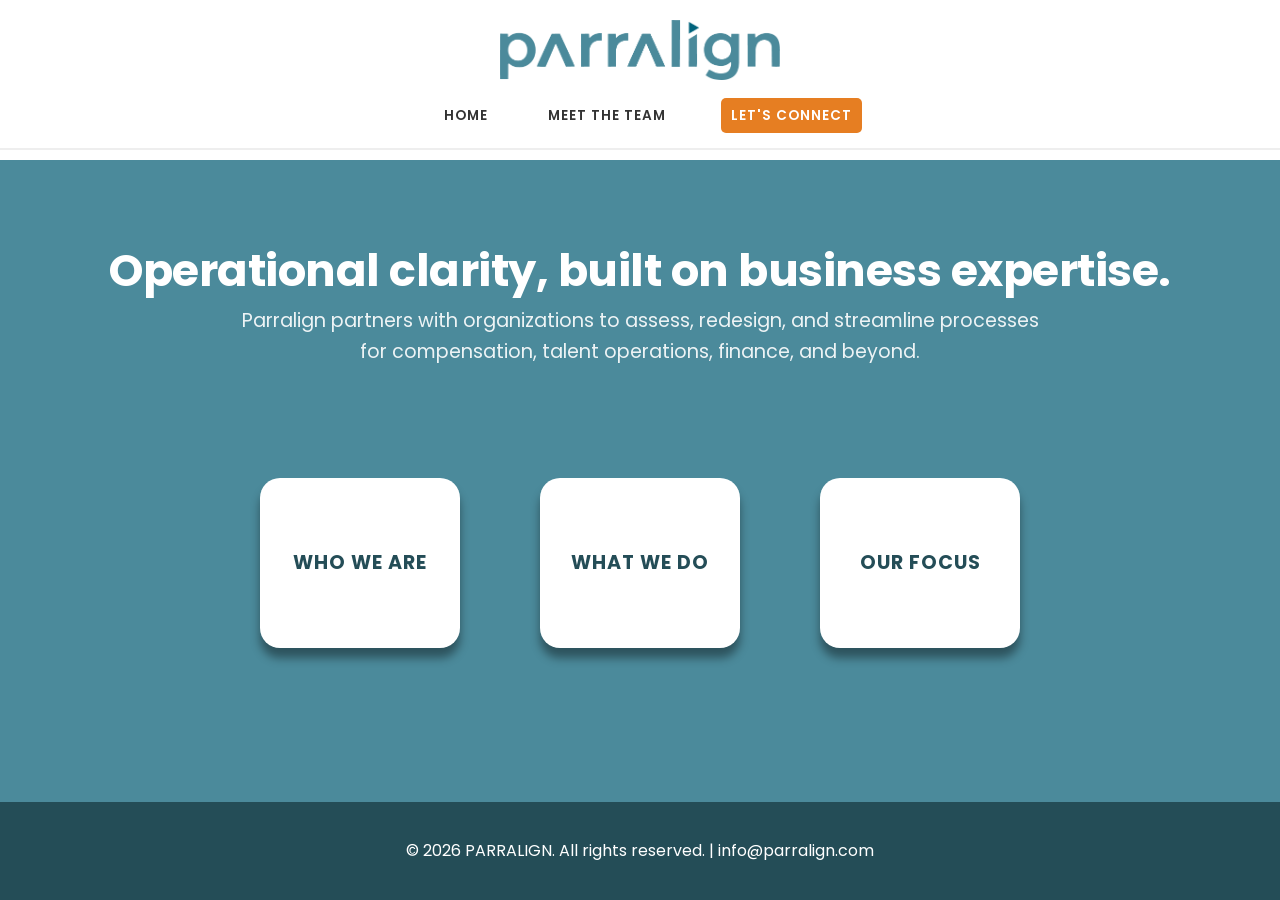
<file: index.html>
<!DOCTYPE html>
<html lang="en">
<head>
    <meta charset="UTF-8">
    <meta name="viewport" content="width=device-width, initial-scale=1.0">
    <title>parralign | Operational Clarity & Business Expertise</title>
    <link rel="stylesheet" href="style.css">
    <link rel="icon" type="image/png" href="image/ParralignTransP_favicon.png">
    <link href="https://fonts.googleapis.com/css2?family=Inter:wght@400;700&family=Poppins:wght@300;400;600;700&display=swap" rel="stylesheet">
</head>

<body>
	<header class="sticky-nav">
   	<div class="logo-container">
            <a href="index.html">
                <img src="image/ParralignTransP.png" alt="PARRALIGN Logo" class="nav-logo">
            </a>
   	</div>


	<div class="nav-links">
	    <a href="index.html">Home</a>
            <a href="Team.html">Meet The Team</a>
            <a href="Connect.html" class="btn-cta">Let's Connect</a>
        </div>
	<div class="nav-divider">
	</div>
	</header>

	<header class="hero">
    <div class="container">
        <h1>Operational clarity, built on business expertise.</h1>
        <p>Parralign partners with organizations to assess, redesign, and streamline processes for compensation, talent operations, finance, and beyond.</p>
        
		<section id="whowhatour">
        <div class="grid" style="margin-top: 50px;">
            <div class="wwo" onclick="openB3('who')">
                <h4>Who We Are</h4>
            </div>
            <div class="wwo" onclick="openB3('what')">
                <h4>What We Do</h4>
            </div>
            <div class="wwo" onclick="openB3('our')">
                <h4>Our Focus</h4>
            </div>
        </div>
			</section>
    </div>
</header> 

<div id="b3Modal" class="modal">
    <div class="modal-content">
		<span class="close-btn" onclick="closeB3()">&times;</span>
		<img src="image/ParralignTransP.png" alt="PARRALIGN Logo" class="modal-logo">
        <h2 id="b3Name"></h2>
        <hr>
        <p id="b3description"></p>
    </div>
</div>

<footer>
    <p>&copy; 2026 PARRALIGN. All rights reserved. | info@parralign.com</p>
</footer>

   
<script src="script.js"></script>

</body>
</html>
</file>
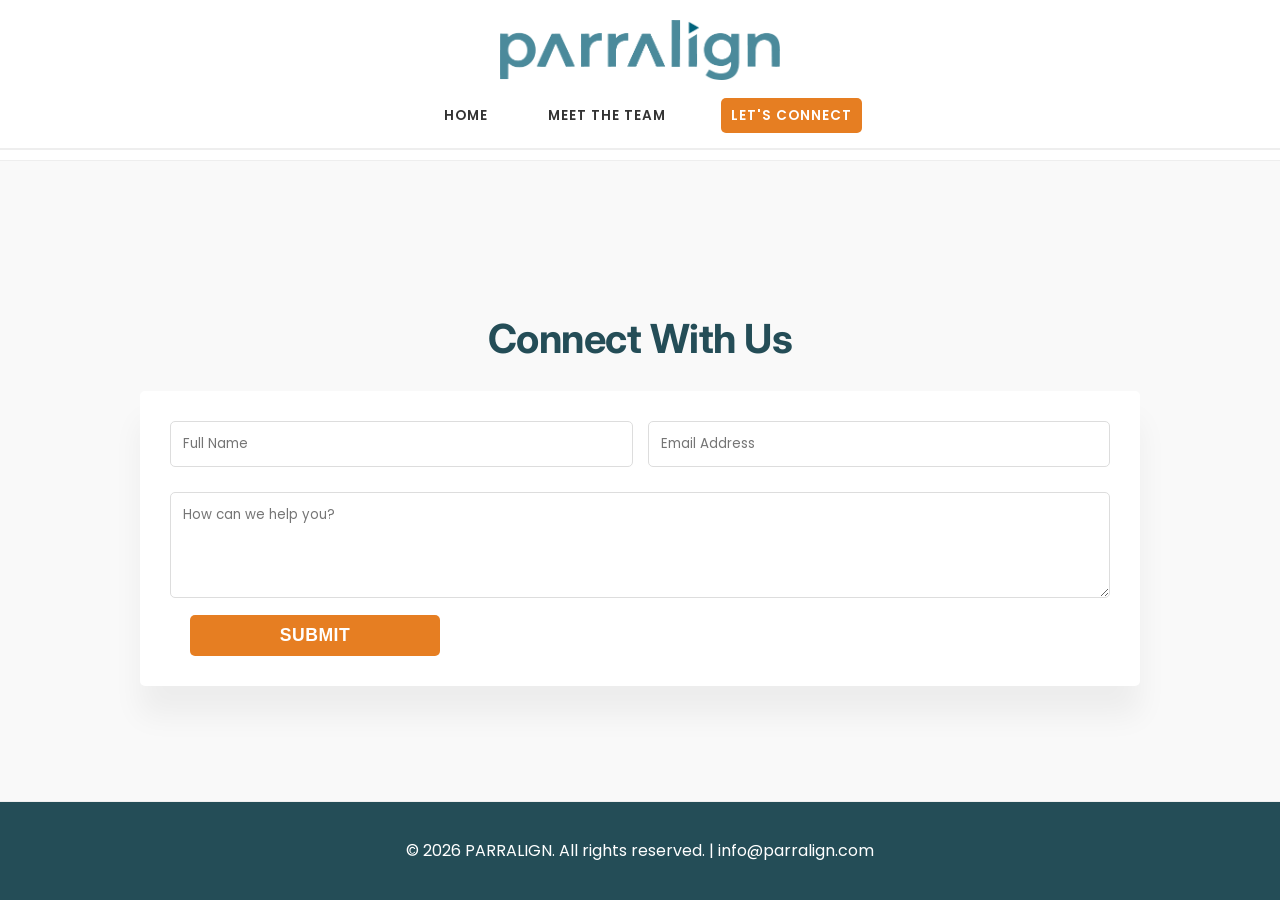
<file: index_Connect.html>
<!DOCTYPE html>
<html lang="en">
<head>
    <meta charset="UTF-8">
    <meta name="viewport" content="width=device-width, initial-scale=1.0">
    <title>parralign | Operational Clarity & Business Expertise</title>
    <link rel="stylesheet" href="style.css">
    <link rel="icon" type="image/png" href="image/pf2.png">
    <link href="https://fonts.googleapis.com/css2?family=Inter:wght@400;700&family=Poppins:wght@300;400;600;700&display=swap" rel="stylesheet">

</head>

<body>
<header class="sticky-nav">
   <div class="logo-container">
            <a href="index.html">
                <img src="image/ParralignTransP.png" alt="PARRALIGN Logo" class="nav-logo">
            </a>
   </div>


   <div class="nav-links">
	    <a href="index.html">Home</a>
            <a href="index_Team.html">Meet The Team</a>
            <a href="#letsconnect" class="btn-cta">Let's Connect</a>
            </div>

   <div class="nav-divider">
   </div>
</header>


<section id="contact">
	<div class="contact-bg-wrapper">
		<div class="container">
			<h2 class="section-title">Connect With Us</h2>
			<div class="contact-form-container">
				<form action="https://formspree.io/f/YOUR_FORM_ID" method="POST">
					<div class="form-group">
						<input type="text" name="name" placeholder="Full Name" required>
						<input type="email" name="email" placeholder="Email Address" required>
					</div>
                <textarea name="message" rows="4" placeholder="How can we help you?" required></textarea>
                <button type="submit" class="btn-cta" style="border: none; cursor: pointer; width: 30%;">Submit</button>
            </form>
        </div>
	</div>
 </div>
 </section>


<footer>
	<p>&copy; 2026 PARRALIGN. All rights reserved. | info@parralign.com</p>
</footer>

   
<script src="script.js"></script>

</body>
</html>
</file>
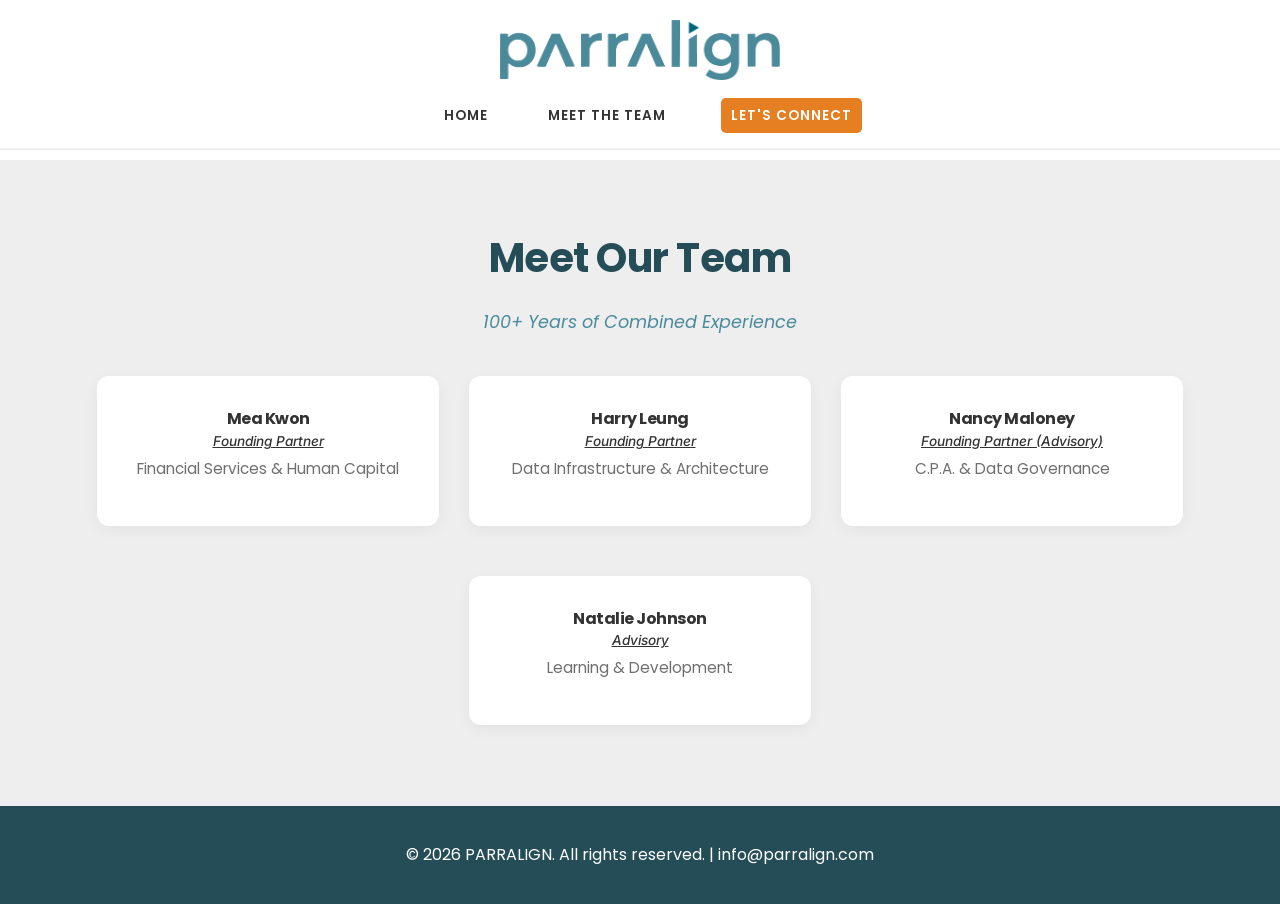
<file: index_Team.html>
<!DOCTYPE html>
<html lang="en">
<head>
    <meta charset="UTF-8">
    <meta name="viewport" content="width=device-width, initial-scale=1.0">
    <title>parralign | Operational Clarity & Business Expertise</title>
    <link rel="stylesheet" href="style.css">
    <link rel="icon" type="image/png" href="image/pf2.png">
    <link href="https://fonts.googleapis.com/css2?family=Inter:wght@400;700&family=Poppins:wght@300;400;600;700&display=swap" rel="stylesheet">

</head>

<body>
<header class="sticky-nav">
   <div class="logo-container">
            <a href="index.html">
                <img src="image/ParralignTransP.png" alt="PARRALIGN Logo" class="nav-logo">
            </a>
   </div>


   <div class="nav-links">
	    <a href="index.html">Home</a>
            <a href="#team">Meet The Team</a>
            <a href="Connect.html" class="btn-cta">Let's Connect</a>
            </div>

   <div class="nav-divider">
   </div>
</header>


<section id="team">
    
<div class="team-bg-wrapper">
	<div class="container">
    <div class="leadership-section">
        <h2 class="subtitle">Meet Our Team</h2>
        <p class="subtitle-caption">100+ Years of Combined Experience</p>
        
        <div class="grid">
            <div class="member" onclick="openBio('mea')">
                <h4>Mea Kwon</h4>
		<p><u>Founding Partner</u></p>				
                <p>Financial Services & Human Capital</p>
            </div>
            <div class="member" onclick="openBio('harry')">
                <h4>Harry Leung</h4>
		<p><u>Founding Partner</u></p>
                <p>Data Infrastructure & Architecture</p>
            </div>
            <div class="member" onclick="openBio('nancy')">
                <h4>Nancy Maloney</h4>
		<p><u>Founding Partner (Advisory)</u></p>
                <p>C.P.A. & Data Governance</p>
            </div>
            <div class="member" onclick="openBio('natalie')">
                <h4>Natalie Johnson</h4>
		<p><u>Advisory</u></p>
                <p>Learning & Development</p>
            </div>
            <!-- <div class="member" onclick="openBio('person5')">
                <h4>Name of Person 5</h4>
                <p>Title/Expertise 5</p>
            </div> -->
        </div>
    </div>
</div>
    </div>
</section>


<div id="bioModal" class="modal">
    <div class="modal-content">
        <span class="close-btn" onclick="closeBio()">&times;</span>
        <h2 id="bioName"></h2>
        <h4 id="bioTitle"></h4>
        <hr>
        <p id="bioText"></p>
    </div>
</div>

    <footer>
        <p>&copy; 2026 PARRALIGN. All rights reserved. | info@parralign.com</p>
    </footer>

   
<script src="script.js"></script>

</body>
</html>
</file>
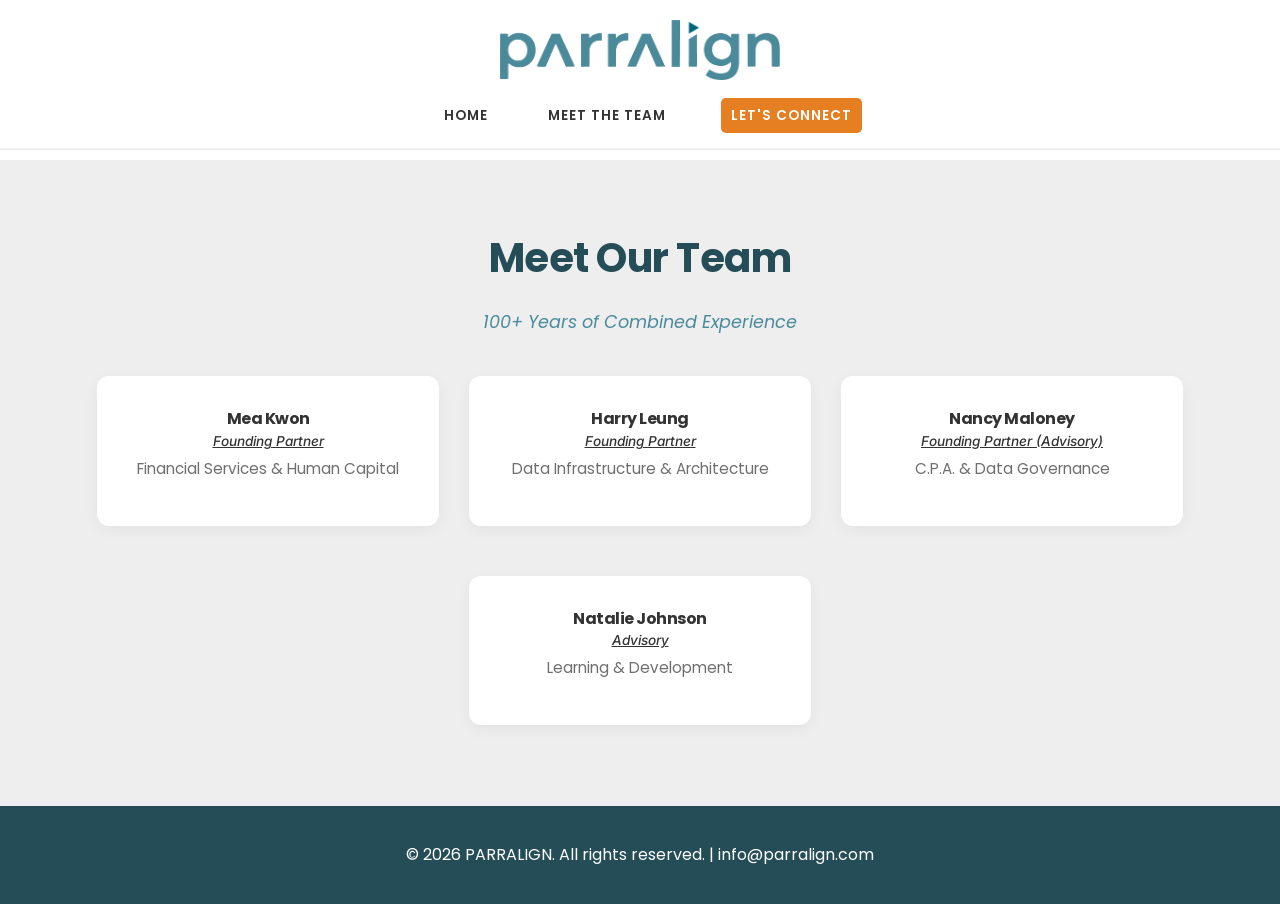
<file: Team.html>
<!DOCTYPE html>
<html lang="en">
<head>
    <meta charset="UTF-8">
    <meta name="viewport" content="width=device-width, initial-scale=1.0">
    <title>parralign | Operational Clarity & Business Expertise</title>
    <link rel="stylesheet" href="style.css">
    <link rel="icon" type="image/png" href="image/pf2.png">
    <link href="https://fonts.googleapis.com/css2?family=Inter:wght@400;700&family=Poppins:wght@300;400;600;700&display=swap" rel="stylesheet">

</head>

<body>
<header class="sticky-nav">
   <div class="logo-container">
            <a href="index.html">
                <img src="image/ParralignTransP.png" alt="PARRALIGN Logo" class="nav-logo">
            </a>
   </div>


   <div class="nav-links">
	    <a href="index.html">Home</a>
            <a href="#team">Meet The Team</a>
            <a href="Connect.html" class="btn-cta">Let's Connect</a>
            </div>

   <div class="nav-divider">
   </div>
</header>


<section id="team">
    
<div class="team-bg-wrapper">
	<div class="container">
    <div class="leadership-section">
        <h2 class="subtitle">Meet Our Team</h2>
        <p class="subtitle-caption">100+ Years of Combined Experience</p>
        
        <div class="grid">
            <div class="member" onclick="openBio('mea')">
                <h4>Mea Kwon</h4>
		<p><u>Founding Partner</u></p>				
                <p>Financial Services & Human Capital</p>
            </div>
            <div class="member" onclick="openBio('harry')">
                <h4>Harry Leung</h4>
		<p><u>Founding Partner</u></p>
                <p>Data Infrastructure & Architecture</p>
            </div>
            <div class="member" onclick="openBio('nancy')">
                <h4>Nancy Maloney</h4>
		<p><u>Founding Partner (Advisory)</u></p>
                <p>C.P.A. & Data Governance</p>
            </div>
            <div class="member" onclick="openBio('natalie')">
                <h4>Natalie Johnson</h4>
		<p><u>Advisory</u></p>
                <p>Learning & Development</p>
            </div>
            <!-- <div class="member" onclick="openBio('person5')">
                <h4>Name of Person 5</h4>
                <p>Title/Expertise 5</p>
            </div> -->
        </div>
    </div>
</div>
    </div>
</section>


<div id="bioModal" class="modal">
    <div class="modal-content">
		<span class="close-btn" onclick="closeBio()">&times;</span>
		<img src="image/ParralignTransP.png" alt="PARRALIGN Logo" class="modal-logo">
        <h2 id="bioName"></h2>
        <h4 id="bioTitle"></h4>
        <hr>
        <p id="bioText"></p>
    </div>
</div>

    <footer>
        <p>&copy; 2026 PARRALIGN. All rights reserved. | info@parralign.com</p>
    </footer>

   
<script src="script.js"></script>

</body>
</html>
</file>
<file: style.css>
/* Variables: Store colors here to reuse them easily throughout the file */
:root {
    --primary: #4b8a9b; /* Light blueish green #88c9d0; */
	--p2: #88c9d0;
    --2ndary: #244D57;  /* Dark Teal */
    --accent: #e67e22;  /* Professional Orange */
    --text: #333;       /* Main text color   */
}

/* Global Page Behavior */
html {
    scroll-behavior: smooth; /* Smooth gliding when clicking links */
    scroll-padding-top: 100px; /* Prevents sticky headers from covering content */
}

/* Base Body Styles */
body { 
    font-family: 'Poppins', sans-serif; 
    margin: 0;             /* Removes default browser spacing */
    color: var(--text);   /* Uses the variable defined in :root */
    line-height: 1.6;      /* Increases vertical space between lines for readability */

    display: flex;
    flex-direction: column;
    min-height: 100vh; /* Makes the body take up the full screen height */
}

/* Use Poppins for all titles to make them "pop" */
h1, h2, h3, h4, .section-title, .subtitle {
    font-family: 'Poppins', sans-serif;
    font-weight: 700; /* Makes Poppins look its best */
    letter-spacing: -0.5px; /* Poppins looks great with tight spacing in headers */
}

/* Layout Wrapper: Centers content and prevents it from getting too wide */
.container { 
    max-width: 1100px; 
    margin: auto; 
    padding: 0 20px; 
}

/* 1. Freeze the navigation at the top */
.sticky-nav {
    position: sticky;
    top: 0;
    background-color: #ffffff; /* Prevents hero from showing through the nav */
    z-index: 1000;             /* Ensures it stays above the hero and grid */
    /* width: 100%; */
    flex-shrink: 0; /* Prevents the nav from squishing */
}

/* Center the logo and add top spacing */
.logo-container {
    display: flex;            /* Enables Flexbox layout */
    justify-content: center;   /* Centers the logo horizontally */
    align-items: center;       /* Centers the logo vertically (if container has height) */
    padding-top: 20px;         /* Adjust this number to add more or less space from the top */
    padding-bottom: 10px;      /* Optional: adds space between logo and the divider below */
}

/* Adjust the size of the logo image */
.nav-logo { 
    height: 60px;            /* Change this value to make it smaller (e.g., 30px) or larger */
    width: auto;             /* Keeps the image proportions so it doesn't look squished */
    transition: opacity 0.3s ease; 
}

.nav-logo:hover { 
    opacity: 0.8; 
}





/* 1. Center the links in the nav container */
.nav-links {
    display: flex;
    justify-content: center; /* Centers links horizontally */
    gap: 10px;               /* Adds space between each link */
    padding-bottom: 15px;    /* Space between links and the divider line */
	align-items: center;    /* Keeps links and button vertically aligned */
}

/* 2. Style the links to look like normal text */
.nav-links a {
    text-decoration: none;     /* Removes the underline */
    color: var(--text);        /* Uses your #333 dark grey color */
    margin: 0 15px;            /* Increased horizontal air between links */
    letter-spacing: 1px;       /* Subtle space between letters for clarity */
    text-transform: uppercase; /* Optional: adds a formal, airy feel */
    font-weight: 600;          /* Normal text weight */
    font-size: 0.85rem;
    transition: color 0.3s ease; /* Smooth color change on hover */

    
    padding: 7px 10px ;     /* Adds a clickable "cushion" around the text */
}

/* 3. Add a hover effect so users know they are clickable */
.nav-links a:hover {
     /* opacity: 0.8;     Changes to light color */
    color: var(--primary);
}

.btn-cta { 
	background: var(--accent); 
	color: #fff !important; 
	padding: 12px 12px;
	margin: 0 0 0 20px !important;
	min-width: auto;   /* This forces the button to stay wide even with short words */
	text-align: center; /* This ensures "Contact" stays centered in that wide box */
	
   	border-radius: 5px; 
	text-decoration: none; 
	display: inline-block; 
	border: none;
	/* Ensures the button text doesn't wrap to a new line */
        white-space: nowrap;
	/* Ensure the vertical alignment matches other links */
    align-self: center; 
    transition: opacity 0.3s ease;
	
}

/* 2. Hover effect: Change opacity */
.btn-cta:hover {
    opacity: 0.5;
    color: #fff !important; /* Keeps text white on hover instead of turning primary color */
}

/* Line Divider: Touches both sides of webpage */
.nav-divider {
    width: 100%;
    height: 2px;
    background-color: #eee;
    margin: 0px 0 10px 0;
}


/* Hero */
/* Update your Hero section */
.hero { 
    background: var(--primary); 
    color: #fff; 
    text-align: center; 
    
    /* This is the magic part */
    display: flex;
    flex-direction: column;
    justify-content: flex-start; /* Centers the text vertically */
    align-items: center;     /* Centers the text horizontally */

	flex-grow: 1;            /* Forces hero to fill every pixel left on the screen */
    min-height: auto; /* Fallback for older browsers */
    
    padding: 60px 10px;
    
    /* min-height: 100vh;       /* Forces it to take up the full screen height */
    box-sizing: border-box;
    
}


.hero h1 { 
	font-size: 2.8rem; 
	margin-bottom: 15px; 
	margin: 0 auto; 
}

.hero p { 
	font-size: 1.2rem; 
	opacity: 0.9; 
	max-width: 800px; 
	margin: auto; 
}


/* Grid & Cards */
.section-title { text-align: center; 
		margin: 40px 0 20px; 
		font-size: 2.5rem; 
}

.subtitle { text-align: center; 
	margin-bottom: 40px; 
	color: #666; 
}



.grid { 
    display: flex;             /* Changed from grid to flex */
    flex-direction: row;      /* Forces items into a line */
    flex-wrap: wrap;           /* Allows items to move to a new row */
    justify-content: center;   /* Centers the items in the bottom row */
    gap: 30px; 
    max-width: 1100px;         /* Keeps it aligned with your container */
    margin: 0 auto;            /* Centers the entire grid container */
    width: 100%
}

.card { 
    background: #fff; 
    padding: 30px; 
    border-radius: 12px; 
    box-shadow: 0 10px 20px rgba(0,0,0,0.05); 
    text-align: center; 
    transition: 0.3s;
    display: flex; 
    flex-direction: column; 
    justify-content: space-between;
    box-sizing: border-box;

    /* --- THE FIX: Forces 3 in a row --- */
    /* 33.3% minus the gaps */
    flex: 0 1 calc(33.333% - 20px); 
    min-width: 280px; /* Ensures they stack on small mobile screens */
}

.card:hover {
    transform: translateY(-5px);
    box-shadow: 0 15px 30px rgba(0,0,0,0.8);
}

.card h3 { 
    color: var(--accent); 
    margin-bottom: 15px; 
}

/* Full-width light grey background for the Process Section */
.process-bg-wrapper {
    background-color: #f9f9f9; /* Matches your leadership team background */
    width: 100vw;
    position: relative;
    left: 50%;
    right: 50%;
    margin-left: -50vw;
    margin-right: -50vw;
    padding: 40px 0 80px; /* Adds breathing room at top and bottom */
    border-top: 1px solid #eee;
    border-bottom: 1px solid #eee;
}




/* --- UPDATED: Fixed width for 3-per-row logic --- */
.member { 
    cursor: pointer; 
    /* This calculation accounts for the 30px gaps to fit exactly 3 items */
    flex: 0 1 calc(32% - 10px); 
    min-width: 250px;          /* Prevents them from getting too skinny */
    
   /*
	 /* Keep your existing styles below */
    background: #ffffff;  
    padding: 30px;  
    border-radius: 12px;  
    box-shadow: 0 4px 15px rgba(0,0,0,0.05);  
    text-align: center;  
    transition: 0.3s;
    display: flex;  
    flex-direction: column;  
    justify-content: space-between;
    box-sizing: border-box;
	margin-bottom: 20px;
}

/* --- NEW: Tighten Name and Title Spacing --- */
.member h4 {
    margin-top: 0;
    margin-bottom: 2px; /* Moves the name very close to the title */
}

.member p {
    margin: 0;         /* Removes the big gaps between lines */
    line-height: 1.1;  /* Keeps the professional titles compact */
min-height: 1.1em;
}

/* Optional: If you want the Expertise line to be slightly lower than the 'Founding Partner' line */
.member p + p {
    margin-top: 10px; 
    font-size: 0.95rem;
    opacity: 0.7;
	min-height: 2.3em;
}

/* Apply Times New Roman to the first line of the title */
.member p:first-of-type {
    font-family: 'Inter', sans-serif;
    font-style: italic; /* Optional: Makes it look more like a formal signature/title */ 
    font-size: 0.85rem;
    font-weight: 500;
    /*color: var(--2ndary); Keeps it within your teal brand color */
    margin-bottom: 2px;
}



.member:hover { 
    background-color: #f9f9f9; 
    transform: translateY(-5px);
    box-shadow: 0 15px 30px rgba(0,0,0,0.1);
}

.card h3 { 
	color: var(--accent); 
	margin-bottom: 15px; 
}


/* whowhatour Section Spacing */
#whowhatour { 
    flex-grow: 1; 
    display: flex;
    flex-direction: column;
    /* Reduced margin from 150px to 60px to sit closer to the smaller hero */
    margin-top: 60px; 
    padding-bottom: 80px; 
}

/* Target only the grid inside the Who/What/Our section */
#whowhatour .grid {
    display: flex;
    justify-content: center;
    gap: 80px;        /* Large gap only for the squares */
    max-width: 1100px; 
    margin: 60px auto 0 auto; /* 40px top margin separates it from the hero text */
	width: 100%;
}



/* --- UPDATED: Fixed width for 3-per-row logic --- */
.wwo { 
    cursor: pointer; 
	transition: transform 0.2s ease, background-color 0.2s ease;
    /* This calculation accounts for the 30px gaps to fit exactly 3 items */
    flex: 0 1 200px; 
    height: 170px;          /* Prevents them from getting too skinny */
    
   /* THE SQUARE FIX */
    display: flex;
    flex-direction: column;
    justify-content: center; /* Centers text vertically */
    align-items: center;     /* Centers text horizontally */
    
    /* Colors & Styling */
    background: #ffffff; 
    color: #ffffff;
    padding: 20px; 
    border-radius: 20px; /* Changed from 12px to 0 for a sharp "square" look */
    box-shadow: 0 10px 10px rgba(0,0,0,0.4); 
    text-align: center; 
    box-sizing: border-box;
	
}


/* --- NEW: Tighten Name and Title Spacing --- */
/* Target the text inside the home page squares */
.wwo h4 {
    font-size: 1.2rem;       /* Increase this (e.g., 1.8rem) for even bigger text */
    text-transform: uppercase; /* Optional: Makes it look more like a formal button */
    letter-spacing: 1px;     /* Adds "air" between letters for clarity */
    margin: 0;               /* Removes default browser spacing */
    color: var(--2ndary);          /* Ensures it stays white against the primary color */
    line-height: 1.2;
    text-align: center;
}

.wwo p {
    margin: 0;         /* Removes the big gaps between lines */
    line-height: 1.1;  /* Keeps the professional titles compact */
	min-height: 1.1em;
}

/* Optional: If you want the Expertise line to be slightly lower than the 'Founding Partner' line */
.wwo p + p {
    margin-top: 10px; 
    font-size: 0.95rem;
    opacity: 0.7;
	min-height: 2.3em;
	color: var(--2ndary);
}

/* Apply Times New Roman to the first line of the title */
.wwo p:first-of-type {
    font-family: 'Inter', sans-serif;
    font-style: italic; /* Optional: Makes it look more like a formal signature/title */ 
    font-size: 0.85rem;
    font-weight: 500;
    /*color: var(--2ndary); Keeps it within your teal brand color */
    margin-bottom: 2px;
}



.wwo:hover { 
    background-color: var(--2ndary); 
    transform: translateY(-5px);
    box-shadow: 0 15px 30px rgba(0,0,0,0.8);
}
.wwo:hover h4, 
.wwo:hover p {
    color: #ffffff !important;
}

 
/* Specifically targeting the "MEET OUR TEAM" heading */
.leadership-section .subtitle {
    font-size: 2.5rem;   /* Increase this number to make it bigger, decrease for smaller */
    font-weight: 700;    /* Optional: Makes the font bolder */
    margin-top: 5px;    /* Adds some breathing room above the title */
    margin-bottom: 5px; /* Space between this title and the "100+ years" subtitle */
	color: var(--2ndary)
}

/* Optional: If you want to change the "100+ Years" caption size too */
.subtitle-caption {
    font-size: 1.1rem;   
    font-style: italic;
    color: var(--primary);
    text-align: center;

}
/* Team Section Spacing */
#team { flex-grow: 1; 
    display: flex;
    flex-direction: column;
    margin: 0; /* Ensures no white space above or below */
}
/* 3. THE TEAM PAGE (The clean, standard cards) */
#team .grid {
    gap: 30px;            /* Tighter space for professional headshots */
    margin-top: 40px;
    max-width: 1100px;
}


/* Full-width light grey background */
.team-bg-wrapper {
   	background-color: #eeeeee;
    width: 100%; /* Changed from 100vw to 100% since it's no longer nested */
    padding: 60px 0; /* Adjust this number to control top/bottom internal air */
    border-top: 1px solid #eee;
    border-bottom: 1px solid #eee;
    
    /* This ensures it touches the footer and nav exactly */
    display: flex;
    flex-direction: column;
    justify-content: center;
    flex-grow: 1;
	margin: 0;
}


/* --- REVISED TRANSPARENT MODAL --- */
/* Shared Modal Overlay */
.modal {
    display: none; 
    position: fixed;
    z-index: 2000;
    left: 0;
    top: 0;
    width: 100%;
    height: 100%;
    background-color: rgba(0, 0, 0, 0.50); /* Darkened background */
    backdrop-filter: blur(40px); /* Blur effect for site background */
}

/* SHARED MODAL CONTENT (Applies to both B3 and Bio) */
.modal-content {
    position: relative;        /* Required for the absolute logo anchor */
    margin: 10% auto;
    padding: 70px 40px 40px;   /* Room for logo (Top: 70px) */
    border-radius: 12px;
    width: 80%;
    max-width: 600px;
    color: #ffffff;
    box-shadow: 0 20px 40px rgba(0,0,0,0.4);
    border: 1px solid rgba(255, 255, 255, 0.2);
}

/* Style the logo inside the modal */
#b3Modal .modal-logo {
    position: absolute;
    top: 20px;
    left: 20px;
    height: 35px; /* Adjust height as needed */
    width: auto;
    opacity: 0.8; /* Optional: makes it slightly subtle */
	z-index: 10; /* Ensures it stays above the frosted glass effect */
}


/* --- B3 MODAL (Home Page) --- */
#b3Modal .modal-content {
    background-color: rgba(255, 255, 255, 0); /* Transparent white box */
    backdrop-filter: blur(1px); /* Frosted glass effect for the box itself */
    
    /* border: 1px solid rgba(255, 255, 255, 0.2); /* Thin border to define edges */
    /*margin: 10% auto;
    padding: 70px 40px 40px;
    border-radius: 12px;
    width: 80%;
    max-width: 600px;
    position: relative;
    color: #ffffff; /* Text color changed to white for readability on dark bkg */
    /*box-shadow: 0 20px 40px rgba(0,0,0,0.4);
	padding-top: 60px; /* Adds space at the top so the logo doesn't hit the text */
}

#b3Name {
    text-align: center;
    width: 100%;
    color: #ffffff;      /* Forces the font color to white */
    margin-bottom: 10px;
    font-size: 2rem;     /* Optional: makes the header stand out more */
}

#b3description {
    text-align: center;
}

/* --- BIO MODAL (Team Page) --- */
#bioModal .modal-content {
    background-color: #151922; /* Transparent white box rgba(255, 255, 255, 0.15); */
    backdrop-filter: blur(15px); /* Frosted glass effect for the box itself */
    padding-top: 40px;
    /* border: 1px solid rgba(255, 255, 255, 0.2); /* Thin border to define edges */
    /*margin: 10% auto;
    padding: 40px;
    border-radius: 12px;
    width: 80%;
    max-width: 600px;
    position: relative;
    color: #ffffff; /* Text color changed to white for readability on dark bkg */
    /* box-shadow: 0 20px 40px rgba(0,0,0,0.4); */
}
/* Style the logo inside the modal */
#bioModal .modal-logo {
    position: relative; /* Switch from absolute to relative */
    display: block;      /* Allows centering via margin */
    margin: 0 auto 20px auto; /* Centers horizontally and adds 20px space below */
    top: 0;              /* Resets the 20px top from the general style */
    left: 0;             /* Resets the 20px left from the general style */
    height: 30px;        /* Optional: Make it slightly larger if it's a centerpiece */
}


#bioName {
    color: #ffffff;               /* Brand color for names */
    font-size: 1.8rem;
    margin-bottom: 0;
}

#bioTitle {
    font-style: italic;
	color: #ececec;
    opacity: 0.8;
    margin-top: 5px;
}
.modal-content hr { border: 0; border-top: 1px solid rgba(255, 255, 255, 0.2); margin: 20px 0; }

/* --- SUCCESS MODAL STYLES --- */

/* The Background Overlay */
.modal-overlay {
    position: fixed;
    top: 0;
    left: 0;
    width: 100%;
    height: 100%;
    background: rgba(36, 77, 87, 0.85); /* rgba(36, 77, 87, 0.85) Uses your --2ndary teal with transparency */
    backdrop-filter: blur(8px);        /* Soft blur effect to keep focus on the message */
    display: none;                     /* Hidden by default, shown via JS flex */
    justify-content: center;
    align-items: center;
    z-index: 9999;                     /* Ensures it stays above the sticky nav */
}

/* The Success Box */
.modal-content-success {
    background: #ffffff;
    padding: 40px;
    border-radius: 15px;
    text-align: center;
    max-width: 450px;
    width: 90%;
    box-shadow: 0 20px 40px rgba(0,0,0,0.2);
    animation: modalPop 0.3s ease-out; /* Smooth pop-in animation */
}

/* The Checkmark Circle */
.modal-icon-success {
    font-size: 50px;
    color: #2ecc71; /* Success Green */
    background: #e8f8f0;
    width: 80px;
    height: 80px;
    line-height: 80px;
    border-radius: 50%;
    margin: 0 auto 20px;
}

.modal-content-success h3 {
    color: var(--2ndary);
    margin-top: 0;
    font-size: 1.8rem;
}

.modal-content-success p {
    color: var(--2ndary);
    margin-bottom: 25px;
    font-size: 1rem;
}

/* Animation for the popup */
@keyframes modalPop {
    from { transform: scale(0.8); opacity: 0; }
    to { transform: scale(1); opacity: 1; }
}

/* 1. The Container for the background */
.success-bg-img {
    position: relative; /* Required for the absolute image inside */
    overflow: hidden;   /* Keeps the image corners rounded to match the box */
    background: #ffffff; 
}

/* 2. The Faded Image Layer */
.success-bg-img::before {
    content: "";
    position: absolute;
    top: 0; 
    left: 0;
    width: 100%; 
    height: 100%;
    
    /* REPLACE 'image/pf2.png' with your desired background image path */
    background-image: url('image/ParralignTransP.png'); 
    
    background-size: contain;
	background-repeat: no-repeat;
    background-position: center;
    
    /* CONTROL THE FADE: 0.05 is very faint, 0.2 is clearly visible */
    opacity: 0.1; 
    
    z-index: 0; /* Puts image behind text */
}

/* 3. Ensure text and button stay above the image */
.modal-inner {
    position: relative;
    z-index: 1; 
}



.close-btn {
    position: absolute;
    right: 25px;
    top: 15px;
    font-size: 35px;
    font-weight: bold;
    cursor: pointer;
    color: #ffffff;
    transition: 0.2s;
}

.close-btn:hover { color: var(--accent); }

/* Contact Form */
#contact { 
    margin-bottom: 0; /* Remove the gap */
    flex-grow: 1;     /* Tells the section to grow to the footer */
    display: flex;
    flex-direction: column;
}

/* 1. Ensure the container inside the wrapper stays wide */
.contact-bg-wrapper .container {
    width: 100%;
    max-width: 1100px; /* Matches your other sections */
    margin: 0 auto;
    display: flex;
    flex-direction: column;
    align-items: center; /* Centers the title and form */
}

.contact-form-container { 
    width: 100%;       /* Forces it to take up the available container space */
    max-width: 1000px;  /* Keeps it at a professional, readable width */
    margin: 10px auto; /* Centers it horizontally */
    background: #fff; 
    padding: 30px;     /* Increased padding for a more premium feel */
    border-radius: 5px; 
    box-shadow: 0 30px 30px rgba(0,0,0,0.05); 
    box-sizing: border-box; /* Vital: prevents padding from adding to the width */
}

.contact-bg-wrapper {
    background-color: #f9f9f9;
    width: 100%;       /* Changed from 100vw */
    padding: 20px 0;   
    border-top: 1px solid #eee;
    border-bottom: 1px solid #eee;
    
    /* ADD THESE FOR THE FOOTER TOUCH */
    display: flex;
    flex-direction: column;
    justify-content: center;
    flex-grow: 1;      /* This is the magic that fills the gap */
    margin: 0;
}

/* 3. Ensure the Submit button doesn't look tiny on mobile 
*/
.contact-form-container button.btn-cta {
    width: 100%;       /* Default to full width on small screens */
    max-width: 250px;  /* But cap it so it's not giant on desktop */
    margin: 20px auto 0; /* Centers the button under the textarea */
    display: block;    /* Required for auto-margins to work */
    cursor: pointer;
}

.form-group { 
	display: flex; 
	gap: 15px; 
	margin-bottom: 15px; 
	width: 100%;
}

input, textarea { 
	width: 100%; 
	padding: 12px; 
	border: 1px solid #ddd; 
	border-radius: 5px; 
	font-family: inherit; 
	margin-bottom: 10px; 

	box-sizing: border-box;
	/* --- ADD THESE TWO LINES --- */
    font-weight: 400;      /* Makes the text bold */
    color: black;  /* Optional: Using your teal color makes bold text look sharper */

}
/* Specific adjustment for the Contact Title */
#contact .section-title {
    font-family: 'Inter', sans-serif; /* Forces it to match the rest of the site */
    font-size: 2.5rem;               /* Reduced from 2.5rem to look more balanced */
    font-weight: 700;
    /* letter-spacing: 1px; */
    /* text-transform: uppercase; */
    margin-bottom: 10px;             /* Space between title and the white form box */
    color: var(--2ndary);            /* Uses your Dark Teal for a professional look */
}

/* Target the submit button specifically */
.contact-form-container button.btn-cta {
    font-size: 1.1rem;       /* Makes the text larger */
    font-weight: 700;        /* Makes the text bold (Poppins looks great at 700) */
    text-transform: uppercase; /* Keeps it professional and consistent with nav */
    letter-spacing: 0.5px;     /* Adds a bit of "air" between the letters */
    padding: 10px 15px;      /* Increases the button height for a better click area */
    transition: transform 0.2s ease; /* Smooth "pop" effect on hover */
}

/* Centering the footer content */
footer {
    background-color: var(--2ndary); /* Dark grey/charcoal */
    color: #ffffff;            /* Makes the text white so it's readable */
    text-align: center;
    padding: 20px 0;
    width: 100%;

    margin-top: auto; /* Pushes the footer to the very bottom */
	flex-shrink: 0; /* Keeps the footer from collapsing */
}



@media (max-width: 600px) {
    .hero h1 {
        font-size: 2rem; /* Shrinks the headline slightly on phones */
    }
	.modal-logo {
        height: 30px;
        top: 15px;
        left: 15px;
    }
    .modal-content {
        padding-top: 50px;
    }
}
</file>
